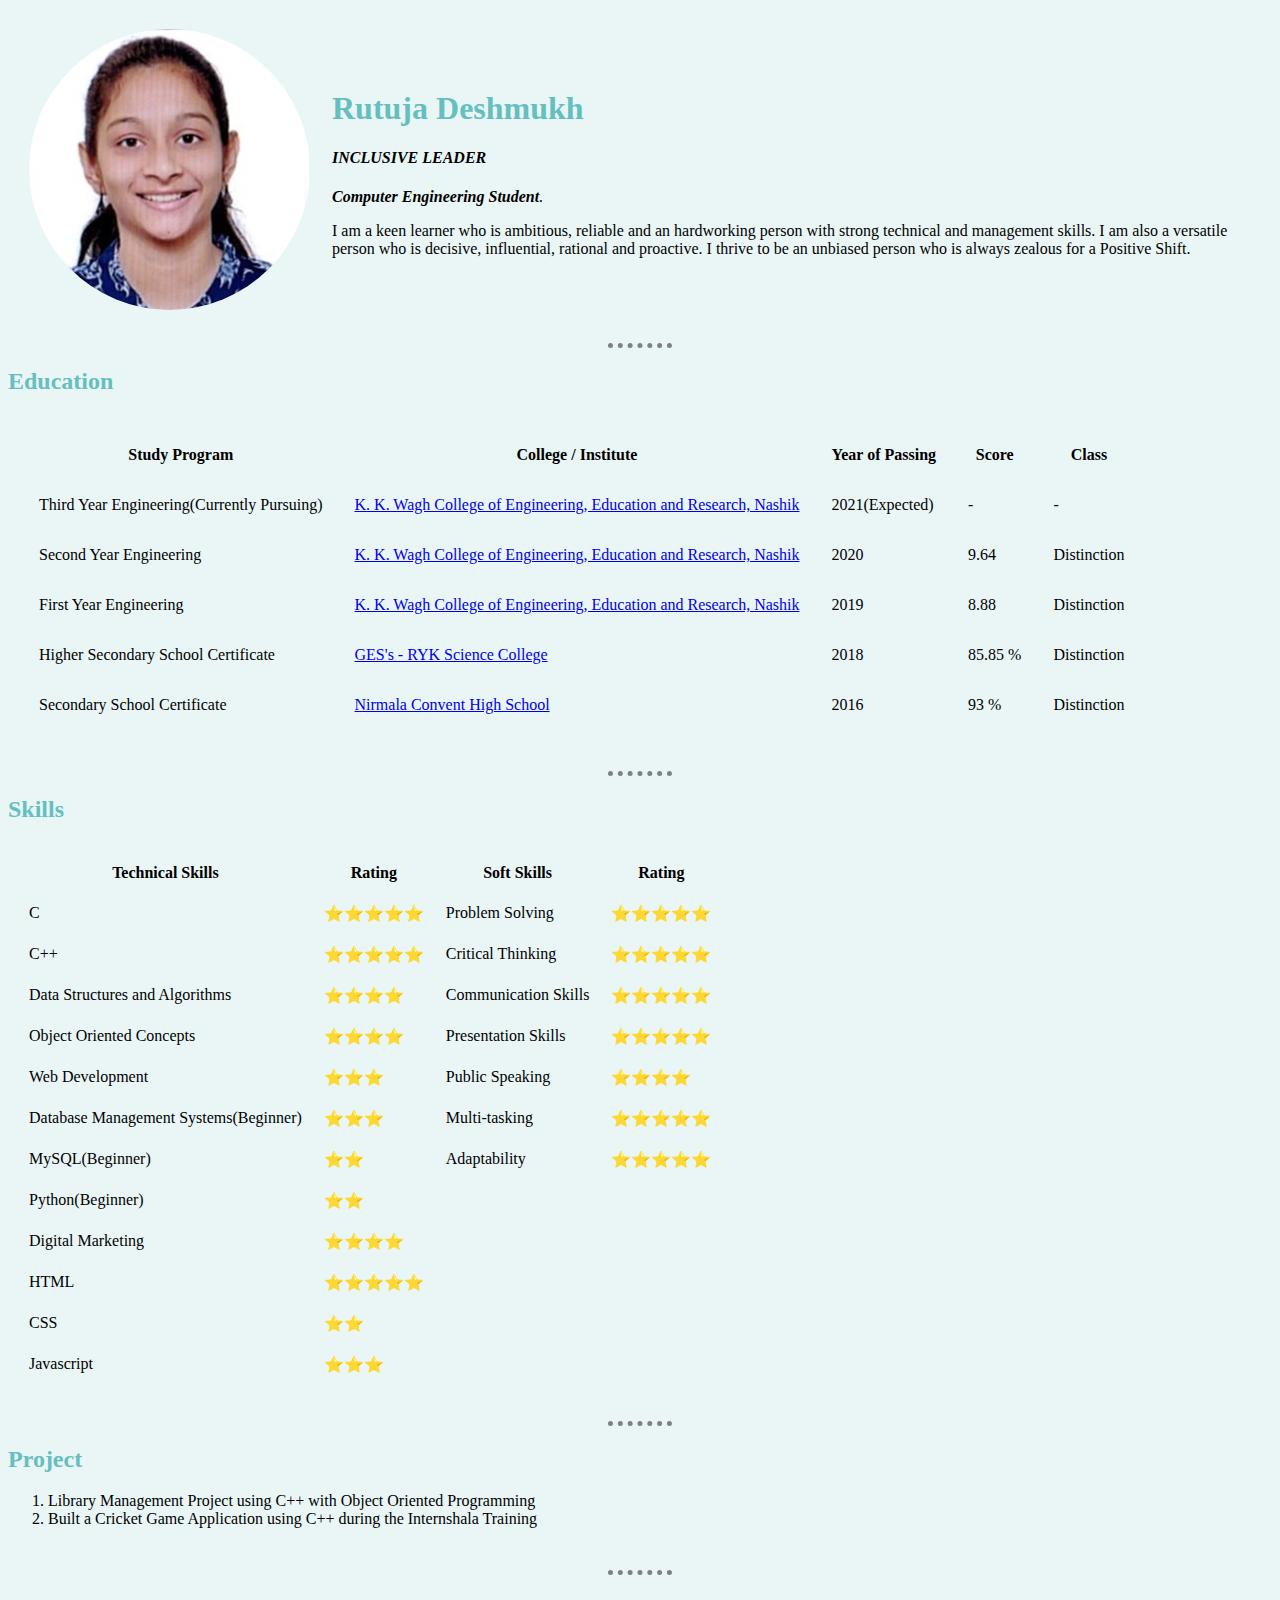
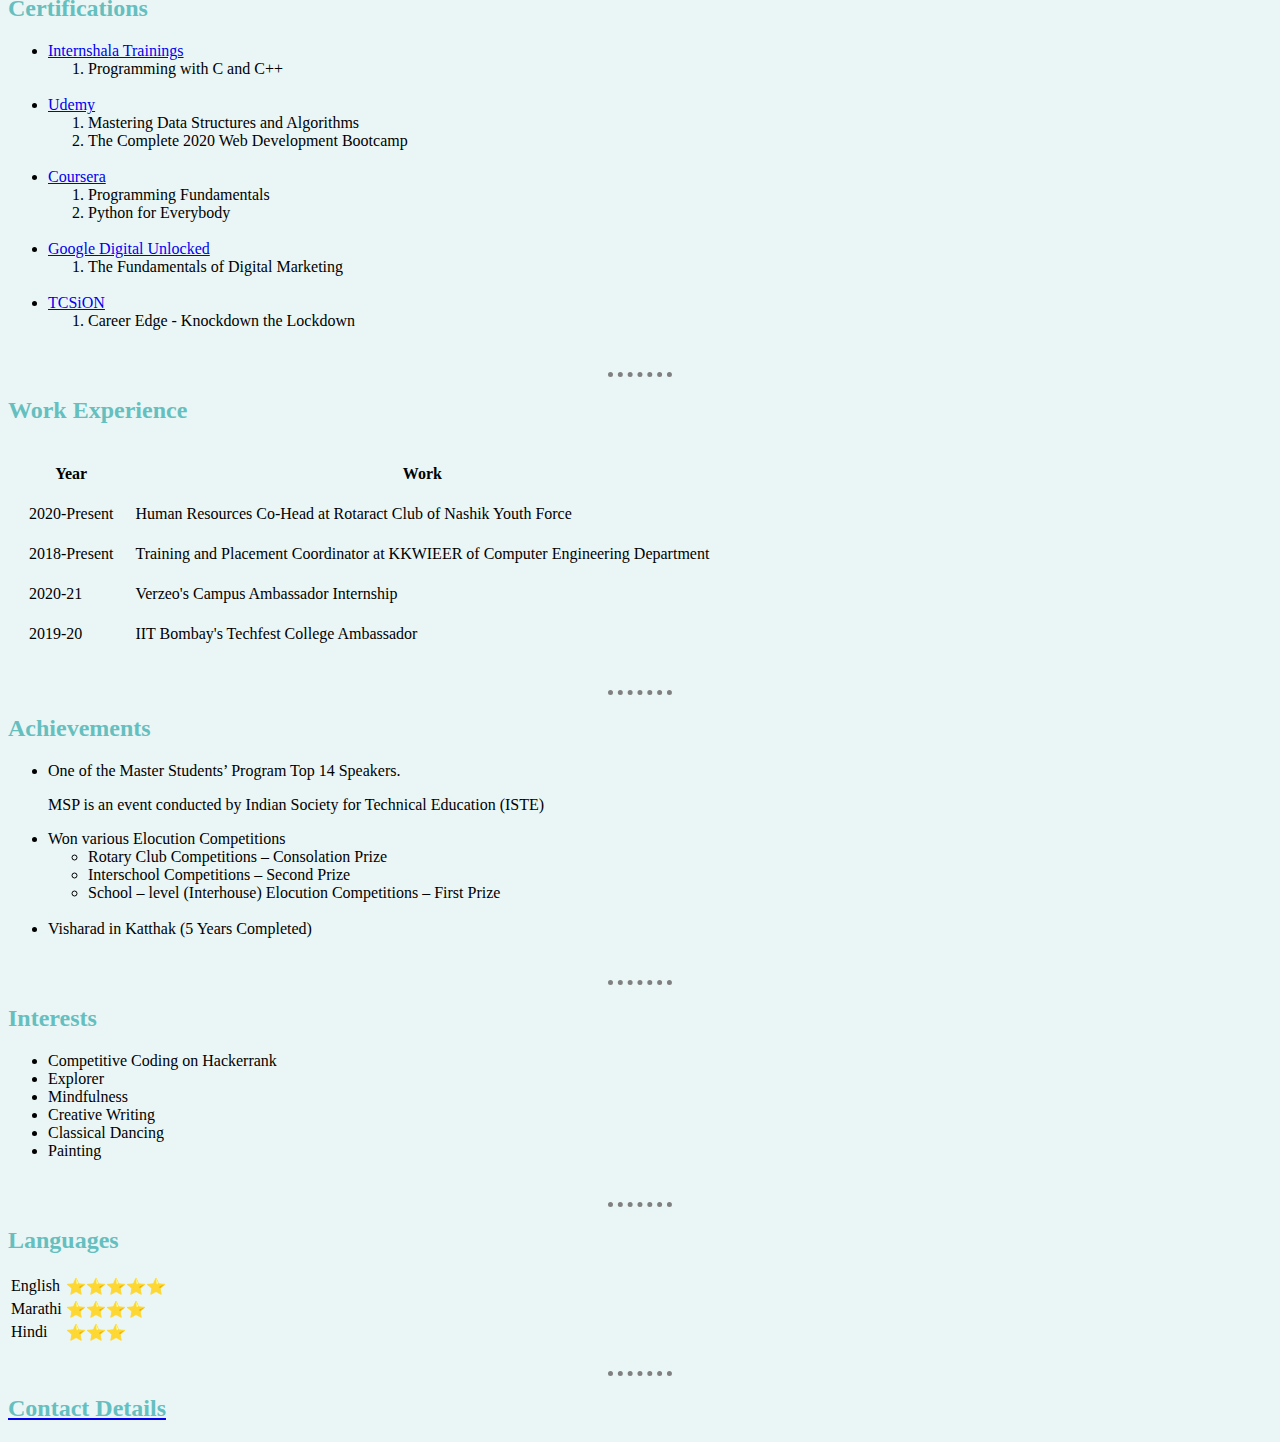
<file: index.html>
<!DOCTYPE html>
<html lang="en" dir="ltr">

<head>
  <meta charset="utf-8">
  <title>Rutuja's Personal Site</title>
  <link rel="stylesheet" href="styles.css">

</head>

<body>
  <table cellspacing="20">
    <tr>
      <td><img src="Rutuja_Deshmukh.png" alt="Rutuja's Profile Picture"></td>
      <td>
        <h1>Rutuja Deshmukh</h1>
        <h4><em>INCLUSIVE LEADER</em></h4>
        <p><em><strong>Computer Engineering Student</strong>.</em></p>
        <p>I am a keen learner who is ambitious, reliable and an hardworking person with strong technical and management skills. I am also a versatile person who is decisive, influential, rational and proactive. I thrive to be an unbiased person who
          is always zealous for a Positive Shift.</p>
      </td>
    </tr>
  </table>
  <hr>
  <h2>Education</h2>
  <table cellspacing="30">
    <thead>
      <th>Study Program</th>
      <th>College / Institute</th>
      <th>Year of Passing</th>
      <th>Score</th>
      <th>Class</th>
    </thead>
    <tbody>
      <tr>
        <td>Third Year Engineering(Currently Pursuing)</td>
        <td><a href="https://engg.kkwagh.edu.in/">K. K. Wagh College of Engineering, Education and Research, Nashik</a></td>
        <td>2021(Expected)</td>
        <td>-</td>
        <td>-</td>
      </tr>
      <tr>
        <td>Second Year Engineering</td>
        <td><a href="https://engg.kkwagh.edu.in/">K. K. Wagh College of Engineering, Education and Research, Nashik</a></td>
        <td>2020</td>
        <td>9.64</td>
        <td>Distinction</td>
      </tr>
      <tr>
        <td>First Year Engineering</td>
        <td><a href="https://engg.kkwagh.edu.in/">K. K. Wagh College of Engineering, Education and Research, Nashik</a></td>
        <td>2019</td>
        <td>8.88</td>
        <td>Distinction</td>
      </tr>
      <tr>
        <td>Higher Secondary School Certificate</td>
        <td><a href="https://hptrykcollege.com/">GES's - RYK Science College</a></td>
        <td>2018</td>
        <td>85.85 %</td>
        <td>Distinction</td>
      </tr>
      <tr>
        <td>Secondary School Certificate</td>
        <td><a href="https://www.nirmalaconventhighschool.org/">Nirmala Convent High School</a></td>
        <td>2016</td>
        <td>93 %</td>
        <td>Distinction</td>
      </tr>
    </tbody>
  </table><br>
  <hr>
  <h2>Skills</h2>
  <table cellspacing="20">
    <thead>
      <th>Technical Skills</th>
      <th>Rating</th>
      <th>Soft Skills</th>
      <th>Rating</th>
    </thead>
    <tbody>
      <tr>
        <td>C</td>
        <td>⭐⭐⭐⭐⭐</td>
        <td>Problem Solving</td>
        <td>⭐⭐⭐⭐⭐</td>
      </tr>
      <tr>
        <td>C++</td>
        <td>⭐⭐⭐⭐⭐</td>
        <td>Critical Thinking</td>
        <td>⭐⭐⭐⭐⭐</td>
      </tr>
      <tr>
        <td>Data Structures and Algorithms</td>
        <td>⭐⭐⭐⭐</td>
        <td>Communication Skills</td>
        <td>⭐⭐⭐⭐⭐</td>
      </tr>
      <tr>
        <td>Object Oriented Concepts</td>
        <td>⭐⭐⭐⭐</td>
        <td>Presentation Skills</td>
        <td>⭐⭐⭐⭐⭐</td>
      </tr>
      <tr>
        <td>Web Development</td>
        <td>⭐⭐⭐</td>
        <td>Public Speaking</td>
        <td>⭐⭐⭐⭐</td>
      </tr>
      <tr>
        <td>Database Management Systems(Beginner)</td>
        <td>⭐⭐⭐</td>
        <td>Multi-tasking</td>
        <td>⭐⭐⭐⭐⭐</td>
      </tr>
      <tr>
        <td>MySQL(Beginner)</td>
        <td>⭐⭐</td>
        <td>Adaptability</td>
        <td>⭐⭐⭐⭐⭐</td>
      </tr>
      <tr>
        <td>Python(Beginner)</td>
        <td>⭐⭐</td>
      </tr>
      <tr>
        <td>Digital Marketing</td>
        <td>⭐⭐⭐⭐</td>
      </tr>
      <tr>
        <td>HTML</td>
        <td>⭐⭐⭐⭐⭐</td>
      </tr>
      <tr>
        <td>CSS</td>
        <td>⭐⭐</td>
      </tr>
      <tr>
        <td>Javascript</td>
        <td>⭐⭐⭐</td>
      </tr>
    </tbody>
  </table><br>
  <hr>
  <h2>Project</h2>
  <ol>
    <li>Library Management Project using C++ with Object Oriented Programming</li>
    <li>Built a Cricket Game Application using C++ during the Internshala Training</li>
  </ol><br>
  <hr>
  <h2>Certifications</h2>
  <ul>
    <li><a href="https://trainings.internshala.com/">Internshala Trainings</a></li>
    <ol>
      <li>Programming with C and C++</li>
    </ol><br>
    <li><a href="https://www.udemy.com/">Udemy</a></li>
    <ol>
      <li>Mastering Data Structures and Algorithms</li>
      <li>The Complete 2020 Web Development Bootcamp</li>
    </ol><br>
    <li><a href="https://www.coursera.org/">Coursera</a></li>
    <ol>
      <li>Programming Fundamentals</li>
      <li>Python for Everybody</li>
    </ol><br>
    <li><a href="https://learndigital.withgoogle.com/digitalunlocked">Google Digital Unlocked</a></li>
    <ol>
      <li>The Fundamentals of Digital Marketing</li>
    </ol><br>
    <li><a href="https://campuscommune.tcs.com/en-in/intro/view_blog/career-edge-knockdown-the-lockdown">TCSiON</a></li>
    <ol>
      <li>Career Edge - Knockdown the Lockdown</li>
    </ol>
  </ul><br>
  <hr>
  <h2>Work Experience</h2>
  <table cellspacing="20">
    <thead>
      <th>Year</th>
      <th>Work</th>
    </thead>
    <tbody>
      <tr>
        <td>2020-Present</td>
        <td>Human Resources Co-Head at Rotaract Club of Nashik Youth Force</td>
      </tr>
      <tr>
        <td>2018-Present</td>
        <td>Training and Placement Coordinator at KKWIEER of Computer Engineering Department</td>
      </tr>
      <tr>
        <td>2020-21</td>
        <td>Verzeo's Campus Ambassador Internship</td>
      </tr>
      <tr>
        <td>2019-20</td>
        <td>IIT Bombay's Techfest College Ambassador</td>
      </tr>
    </tbody>
  </table><br>
  <hr>
  <h2>Achievements</h2>
  <ul>
    <li>One of the Master Students’ Program Top 14 Speakers.<p>MSP is an event conducted by Indian Society for Technical Education (ISTE)</p>
    </li>
    <li>Won various Elocution Competitions</li>
    <ul>
      <li>Rotary Club Competitions – Consolation Prize</li>
      <li>Interschool Competitions – Second Prize</li>
      <li>School – level (Interhouse) Elocution Competitions – First Prize</li>
    </ul><br>
    <li>Visharad in Katthak (5 Years Completed)</li>
  </ul><br>
  <hr>
  <h2>Interests</h2>
  <ul>
    <li>Competitive Coding on Hackerrank</li>
    <li>Explorer</li>
    <li>Mindfulness</li>
    <li>Creative Writing</li>
    <li>Classical Dancing</li>
    <li>Painting</li>
  </ul><br>
  <hr>
  <h2>Languages</h2>
  <table>
    <tr>
      <td>English</td>
      <td>⭐⭐⭐⭐⭐</td>
    </tr>
    <tr>
      <td>Marathi</td>
      <td>⭐⭐⭐⭐</td>
    </tr>
    <tr>
      <td>Hindi</td>
      <td>⭐⭐⭐</td>
    </tr>
  </table><br>
  <hr>
  <a href="Contact-Me.html">
    <h2>Contact Details</h2>
  </a>
</body>

</html>
</file>
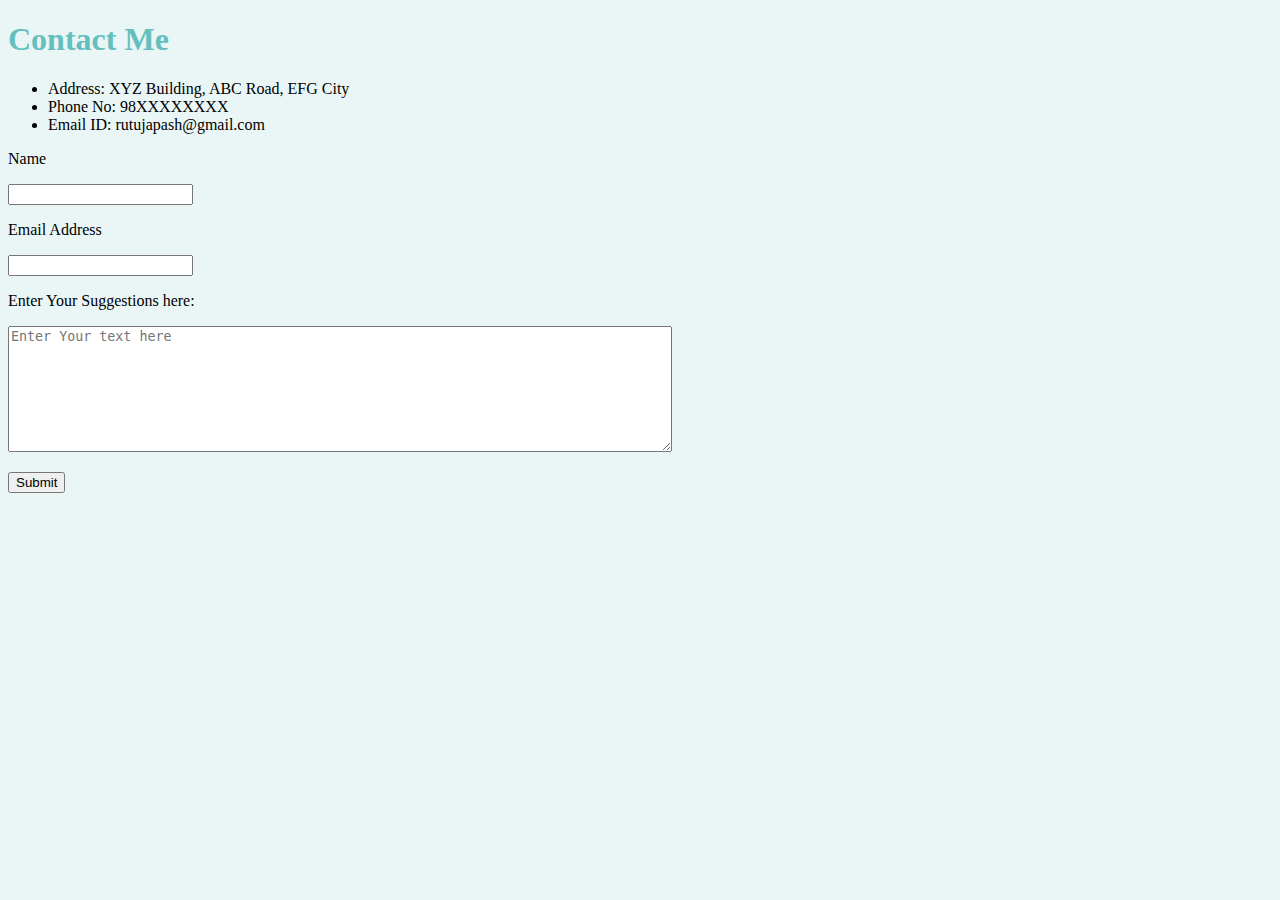
<file: Contact-me.html>
<!DOCTYPE html>
<html lang="en" dir="ltr">
  <head>
    <meta charset="utf-8">
    <title>Contact Details</title>
    <link rel="stylesheet" href="styles.css">
  </head>
  <body>
    <h1>Contact Me</h1>
    <ul>
      <li>Address: XYZ Building, ABC Road, EFG City
      <li>Phone No: 98XXXXXXXX
      <li>Email ID: rutujapash@gmail.com</li>
    </ul>
    <form action="mailto:rutujapash@gmail.com" method="post" enctype="text/plain">
      <p><label>Name</label></p>
      <input type="text"><br>
      <p><label>Email Address</label></p>
      <input type="email" name="Your Email ID"><br>
      <p><label>Enter Your Suggestions here:</label></p>
      <textarea name="Your Message" rows="8" cols="80" placeholder="Enter Your text here"></textarea>
      <p><input type="submit" name=""></p>
    </form>
  </body>
</html>
</file>
<file: styles.css>
body {
  background-color: #EAF6F6;
}

h1 {
  color: #66BFBF;
}

h2 {
  color: #66BFBF;
}

hr {
  border-style: none;
  border-top-style: dotted;
  border-color: grey;
  border-width: 5px;
  width: 5%;
}
</file>
